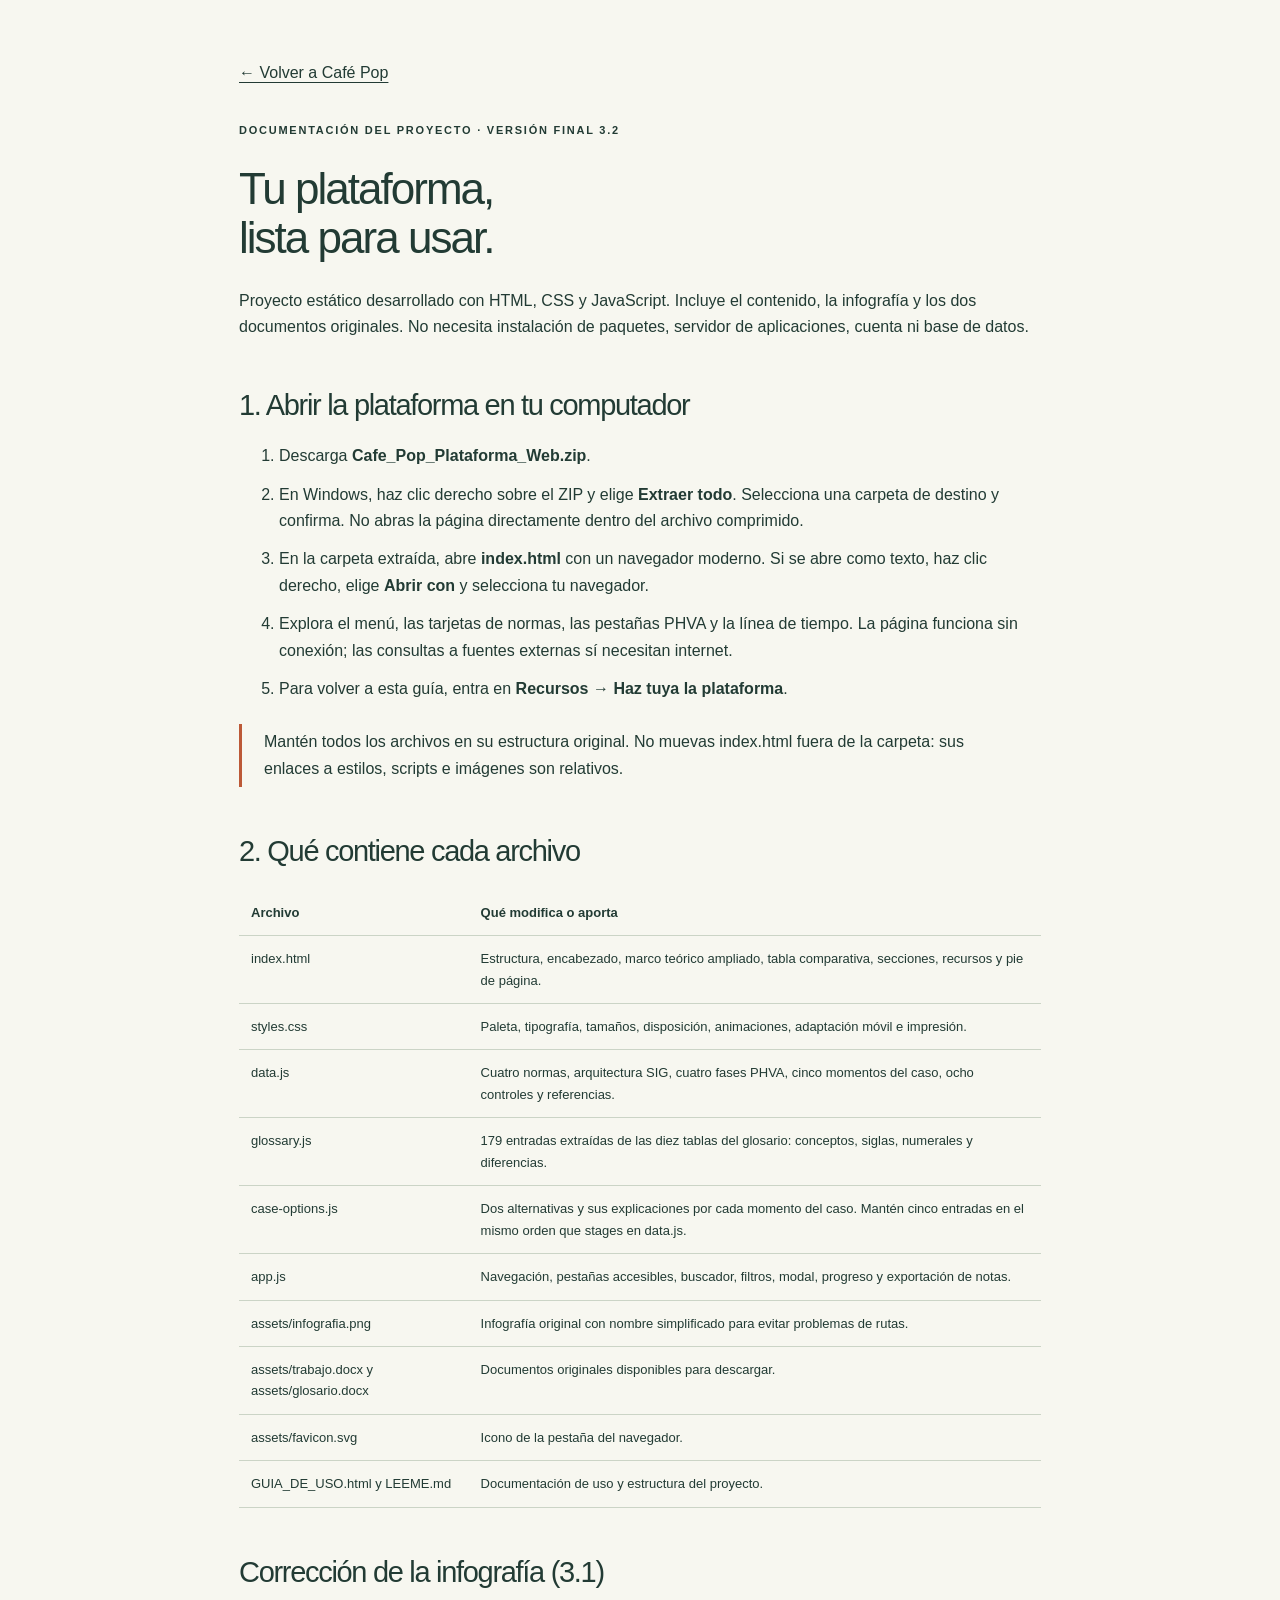
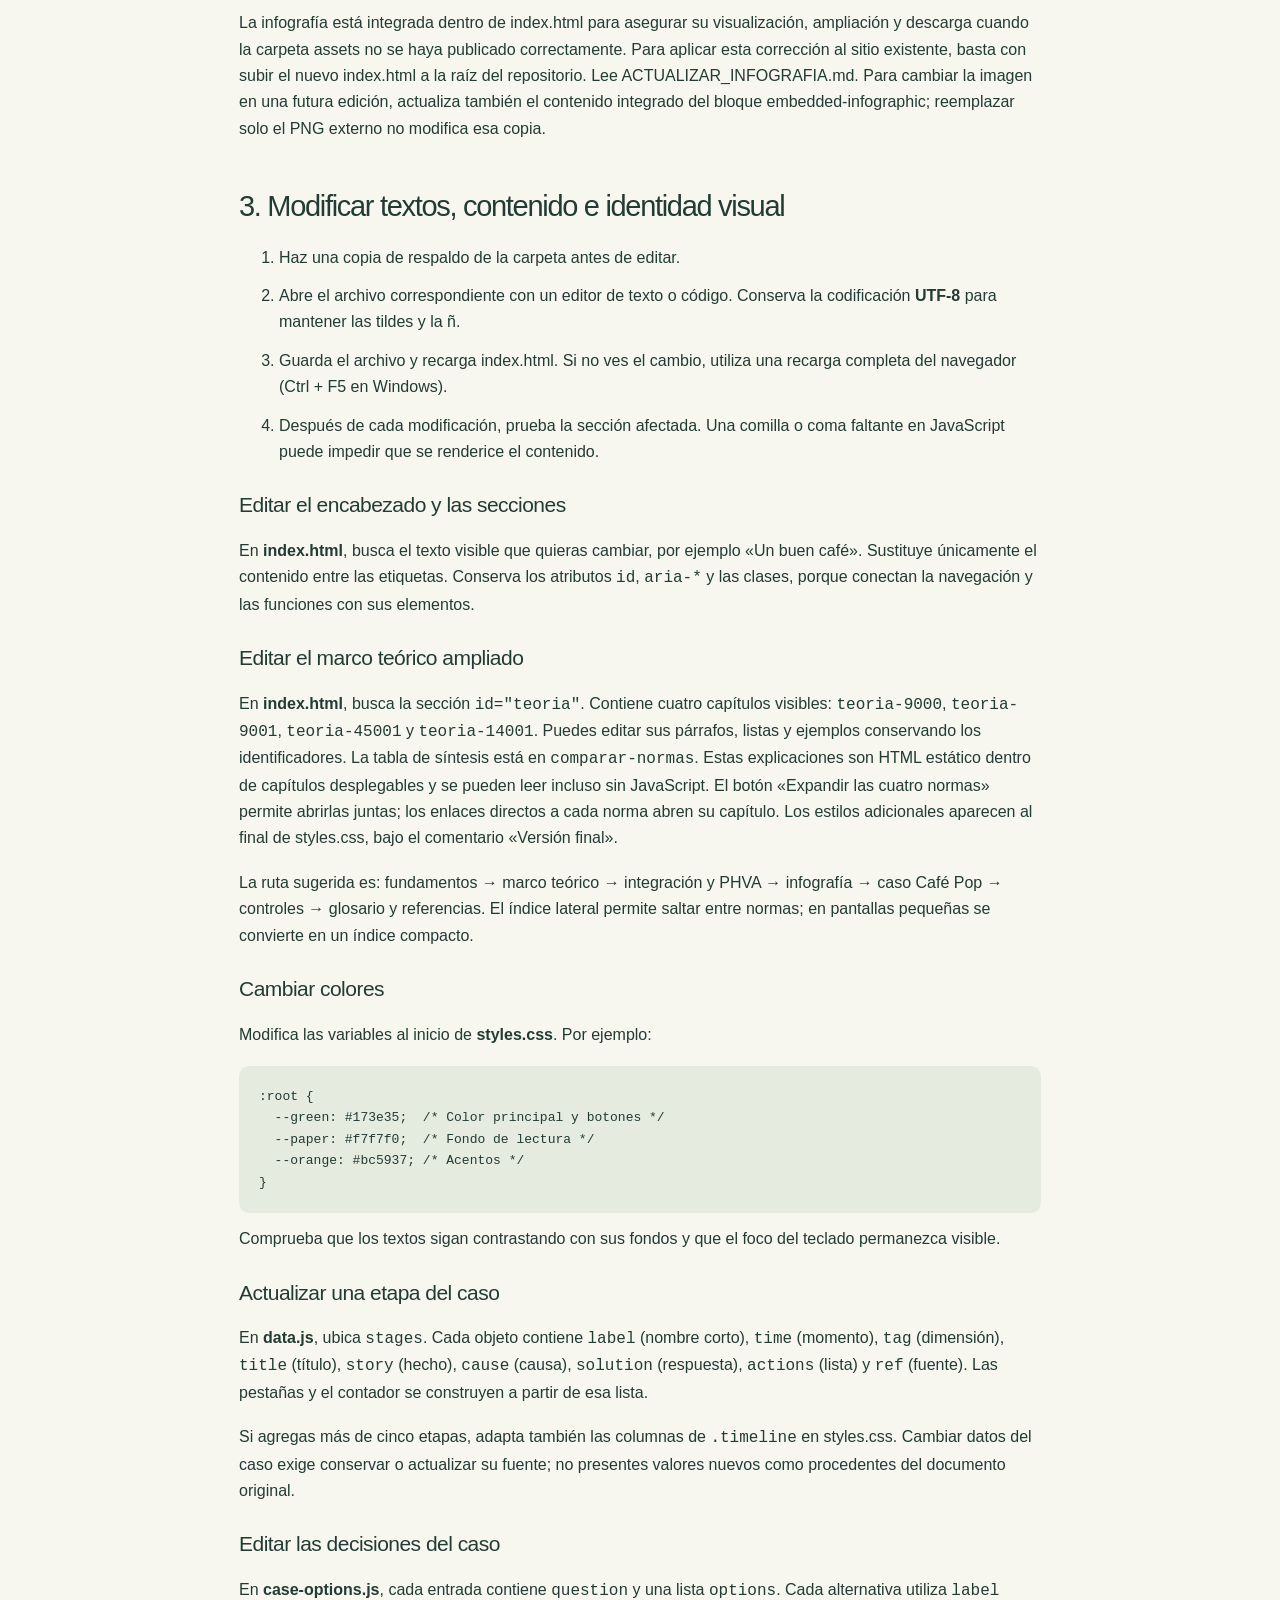
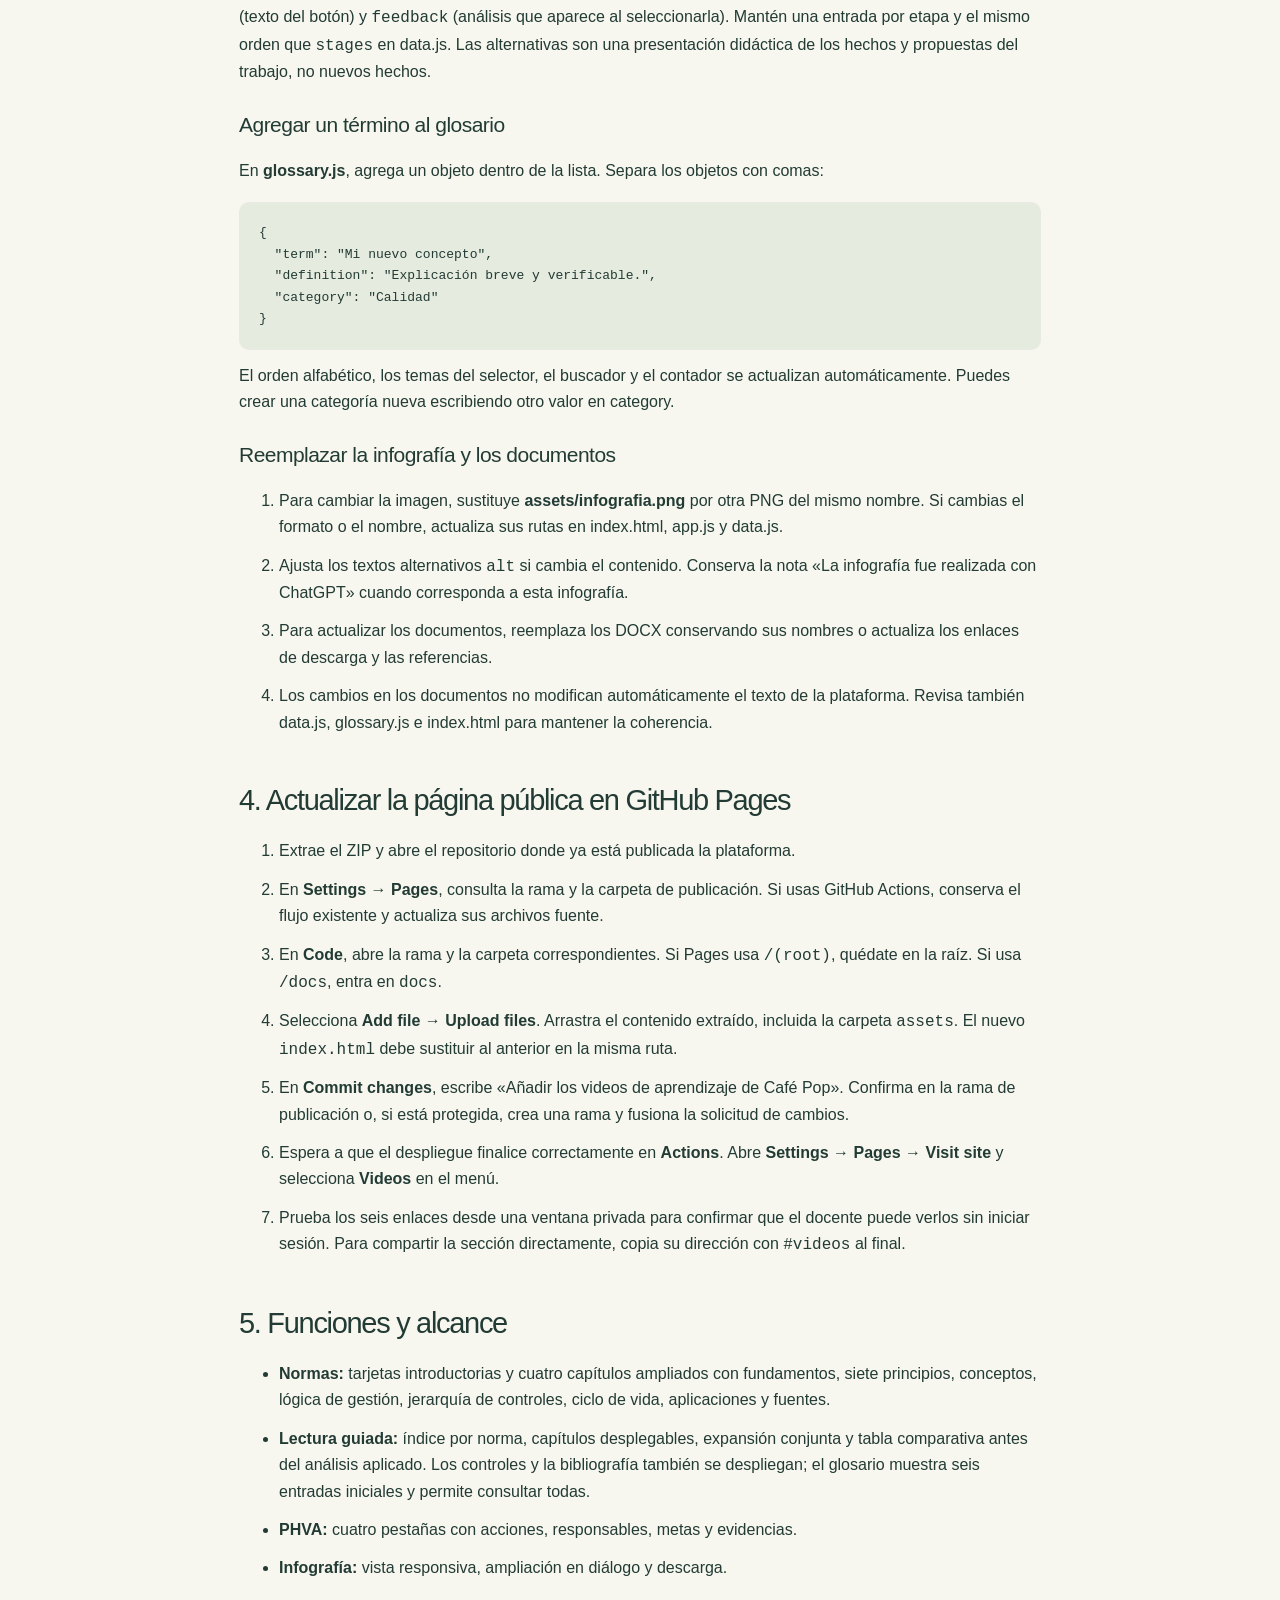
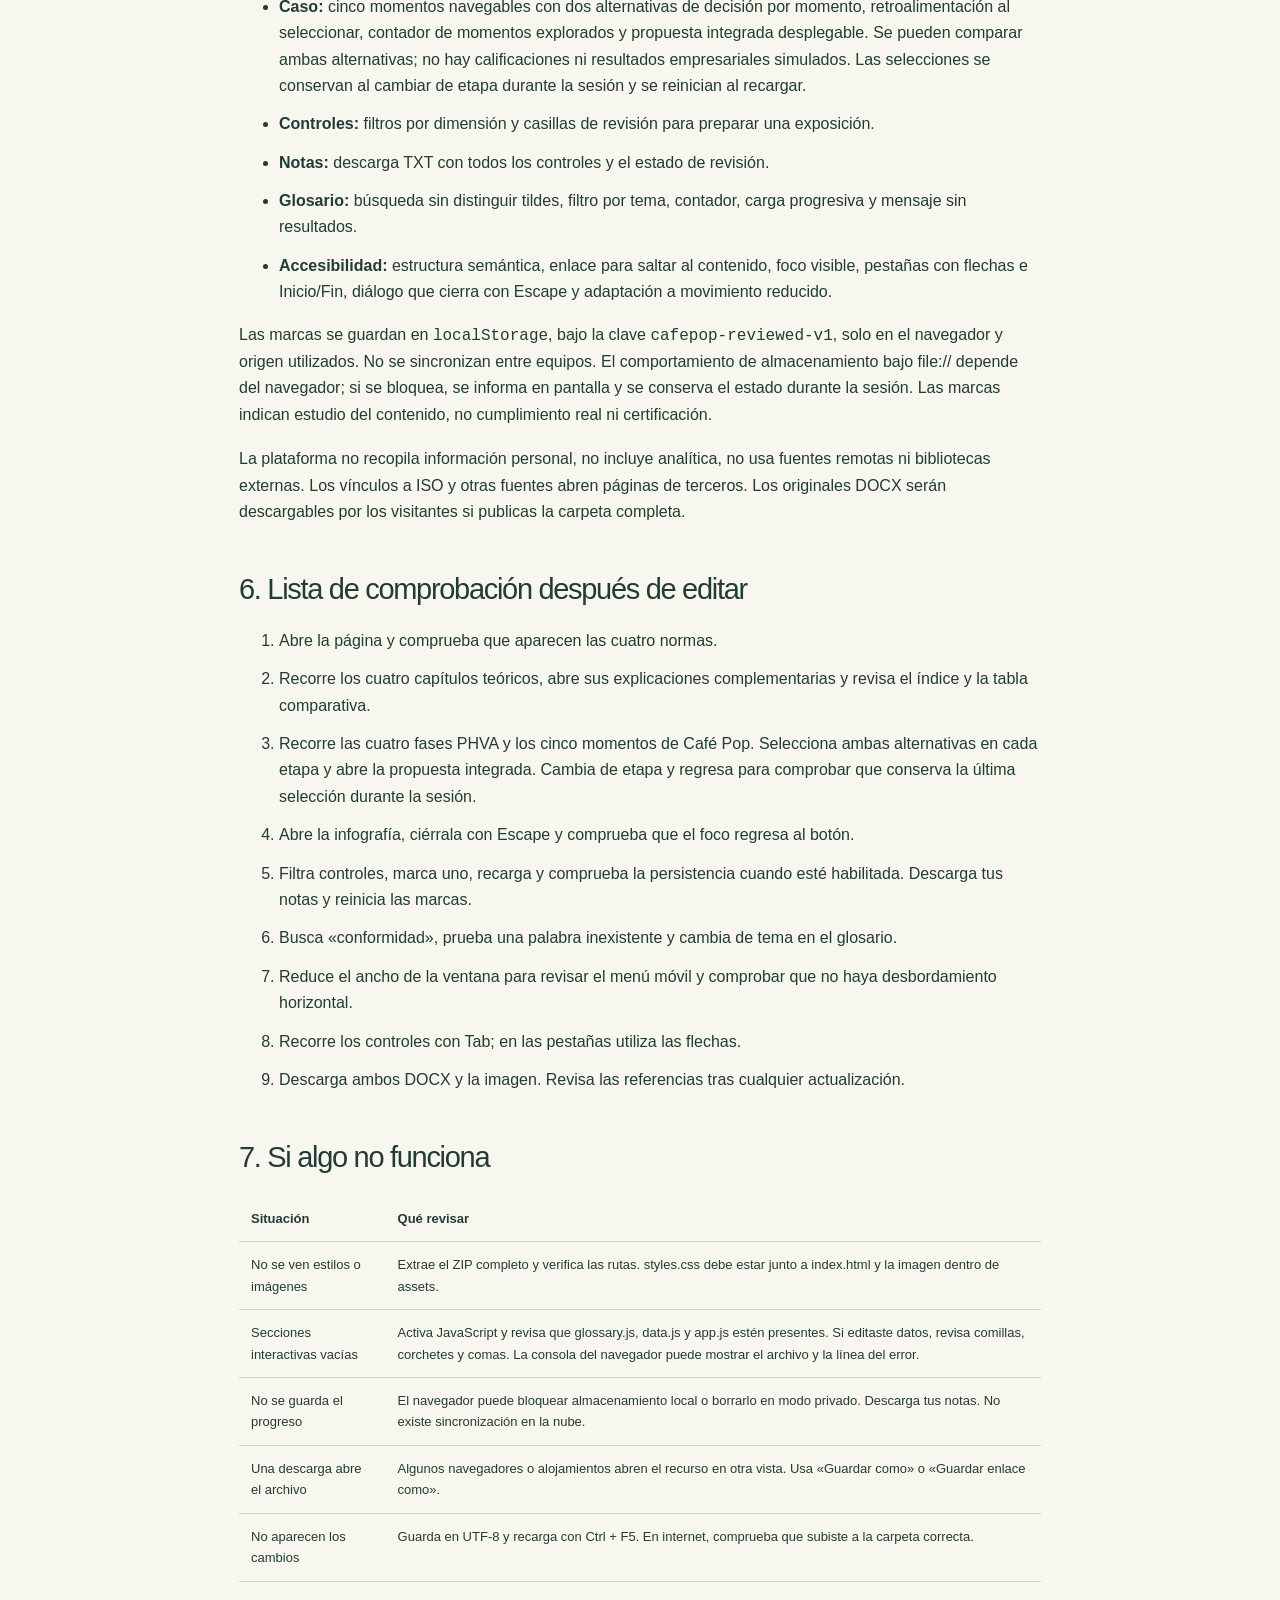
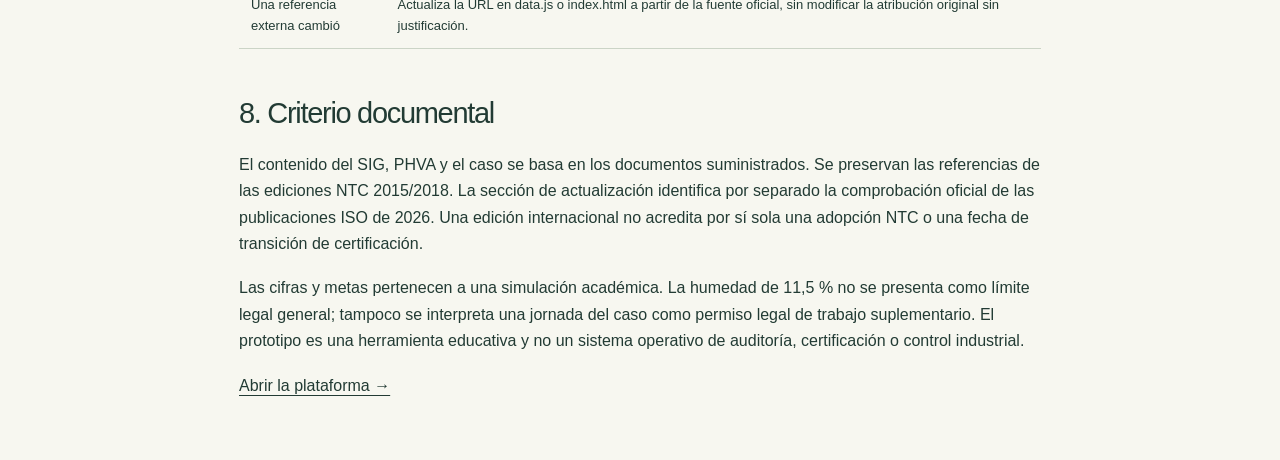
<file: GUIA_DE_USO.html>
<!doctype html><html lang="es"><head><meta charset="utf-8"><meta name="viewport" content="width=device-width,initial-scale=1"><title>Guía de uso y edición · Café Pop</title><link rel="stylesheet" href="styles.css"><style>.guide{max-width:850px;padding:60px 24px;margin:auto}.guide h1{font-size:44px}.guide h2{font-size:29px;margin-top:48px}.guide h3{font-size:21px;margin-top:28px}.guide li{margin-bottom:12px}.guide pre{overflow:auto;background:#e6ebdf;padding:20px;border-radius:10px;font-size:13px}.guide table{width:100%;border-collapse:collapse;font-size:13px}.guide th,.guide td{text-align:left;border-bottom:1px solid #cbd4c6;padding:12px;vertical-align:top}.guide code{overflow-wrap:anywhere}.guide .back{display:inline-block;margin-bottom:35px}</style></head><body><main class="guide"><a href="index.html" class="back">← Volver a Café Pop</a><p class="eyebrow">DOCUMENTACIÓN DEL PROYECTO · VERSIÓN FINAL 3.2</p><h1>Tu plataforma,<br>lista para usar.</h1><p>Proyecto estático desarrollado con HTML, CSS y JavaScript. Incluye el contenido, la infografía y los dos documentos originales. No necesita instalación de paquetes, servidor de aplicaciones, cuenta ni base de datos.</p>
<h2>1. Abrir la plataforma en tu computador</h2><ol><li>Descarga <strong>Cafe_Pop_Plataforma_Web.zip</strong>.</li><li>En Windows, haz clic derecho sobre el ZIP y elige <strong>Extraer todo</strong>. Selecciona una carpeta de destino y confirma. No abras la página directamente dentro del archivo comprimido.</li><li>En la carpeta extraída, abre <strong>index.html</strong> con un navegador moderno. Si se abre como texto, haz clic derecho, elige <strong>Abrir con</strong> y selecciona tu navegador.</li><li>Explora el menú, las tarjetas de normas, las pestañas PHVA y la línea de tiempo. La página funciona sin conexión; las consultas a fuentes externas sí necesitan internet.</li><li>Para volver a esta guía, entra en <strong>Recursos → Haz tuya la plataforma</strong>.</li></ol>
<p class="callout">Mantén todos los archivos en su estructura original. No muevas index.html fuera de la carpeta: sus enlaces a estilos, scripts e imágenes son relativos.</p>
<h2>2. Qué contiene cada archivo</h2><table><thead><tr><th>Archivo</th><th>Qué modifica o aporta</th></tr></thead><tbody><tr><td>index.html</td><td>Estructura, encabezado, marco teórico ampliado, tabla comparativa, secciones, recursos y pie de página.</td></tr><tr><td>styles.css</td><td>Paleta, tipografía, tamaños, disposición, animaciones, adaptación móvil e impresión.</td></tr><tr><td>data.js</td><td>Cuatro normas, arquitectura SIG, cuatro fases PHVA, cinco momentos del caso, ocho controles y referencias.</td></tr><tr><td>glossary.js</td><td>179 entradas extraídas de las diez tablas del glosario: conceptos, siglas, numerales y diferencias.</td></tr><tr><td>case-options.js</td><td>Dos alternativas y sus explicaciones por cada momento del caso. Mantén cinco entradas en el mismo orden que stages en data.js.</td></tr><tr><td>app.js</td><td>Navegación, pestañas accesibles, buscador, filtros, modal, progreso y exportación de notas.</td></tr><tr><td>assets/infografia.png</td><td>Infografía original con nombre simplificado para evitar problemas de rutas.</td></tr><tr><td>assets/trabajo.docx y assets/glosario.docx</td><td>Documentos originales disponibles para descargar.</td></tr><tr><td>assets/favicon.svg</td><td>Icono de la pestaña del navegador.</td></tr><tr><td>GUIA_DE_USO.html y LEEME.md</td><td>Documentación de uso y estructura del proyecto.</td></tr></tbody></table>
<h2>Corrección de la infografía (3.1)</h2><p>La infografía está integrada dentro de index.html para asegurar su visualización, ampliación y descarga cuando la carpeta assets no se haya publicado correctamente. Para aplicar esta corrección al sitio existente, basta con subir el nuevo index.html a la raíz del repositorio. Lee ACTUALIZAR_INFOGRAFIA.md. Para cambiar la imagen en una futura edición, actualiza también el contenido integrado del bloque embedded-infographic; reemplazar solo el PNG externo no modifica esa copia.</p><h2>3. Modificar textos, contenido e identidad visual</h2><ol><li>Haz una copia de respaldo de la carpeta antes de editar.</li><li>Abre el archivo correspondiente con un editor de texto o código. Conserva la codificación <strong>UTF-8</strong> para mantener las tildes y la ñ.</li><li>Guarda el archivo y recarga index.html. Si no ves el cambio, utiliza una recarga completa del navegador (Ctrl + F5 en Windows).</li><li>Después de cada modificación, prueba la sección afectada. Una comilla o coma faltante en JavaScript puede impedir que se renderice el contenido.</li></ol>
<h3>Editar el encabezado y las secciones</h3><p>En <strong>index.html</strong>, busca el texto visible que quieras cambiar, por ejemplo «Un buen café». Sustituye únicamente el contenido entre las etiquetas. Conserva los atributos <code>id</code>, <code>aria-*</code> y las clases, porque conectan la navegación y las funciones con sus elementos.</p>
<h3>Editar el marco teórico ampliado</h3><p>En <strong>index.html</strong>, busca la sección <code>id="teoria"</code>. Contiene cuatro capítulos visibles: <code>teoria-9000</code>, <code>teoria-9001</code>, <code>teoria-45001</code> y <code>teoria-14001</code>. Puedes editar sus párrafos, listas y ejemplos conservando los identificadores. La tabla de síntesis está en <code>comparar-normas</code>. Estas explicaciones son HTML estático dentro de capítulos desplegables y se pueden leer incluso sin JavaScript. El botón «Expandir las cuatro normas» permite abrirlas juntas; los enlaces directos a cada norma abren su capítulo. Los estilos adicionales aparecen al final de styles.css, bajo el comentario «Versión final».</p><p>La ruta sugerida es: fundamentos → marco teórico → integración y PHVA → infografía → caso Café Pop → controles → glosario y referencias. El índice lateral permite saltar entre normas; en pantallas pequeñas se convierte en un índice compacto.</p><h3>Cambiar colores</h3><p>Modifica las variables al inicio de <strong>styles.css</strong>. Por ejemplo:</p><pre>:root {
  --green: #173e35;  /* Color principal y botones */
  --paper: #f7f7f0;  /* Fondo de lectura */
  --orange: #bc5937; /* Acentos */
}</pre><p>Comprueba que los textos sigan contrastando con sus fondos y que el foco del teclado permanezca visible.</p>
<h3>Actualizar una etapa del caso</h3><p>En <strong>data.js</strong>, ubica <code>stages</code>. Cada objeto contiene <code>label</code> (nombre corto), <code>time</code> (momento), <code>tag</code> (dimensión), <code>title</code> (título), <code>story</code> (hecho), <code>cause</code> (causa), <code>solution</code> (respuesta), <code>actions</code> (lista) y <code>ref</code> (fuente). Las pestañas y el contador se construyen a partir de esa lista.</p><p>Si agregas más de cinco etapas, adapta también las columnas de <code>.timeline</code> en styles.css. Cambiar datos del caso exige conservar o actualizar su fuente; no presentes valores nuevos como procedentes del documento original.</p>
<h3>Editar las decisiones del caso</h3><p>En <strong>case-options.js</strong>, cada entrada contiene <code>question</code> y una lista <code>options</code>. Cada alternativa utiliza <code>label</code> (texto del botón) y <code>feedback</code> (análisis que aparece al seleccionarla). Mantén una entrada por etapa y el mismo orden que <code>stages</code> en data.js. Las alternativas son una presentación didáctica de los hechos y propuestas del trabajo, no nuevos hechos.</p><h3>Agregar un término al glosario</h3><p>En <strong>glossary.js</strong>, agrega un objeto dentro de la lista. Separa los objetos con comas:</p><pre>{
  "term": "Mi nuevo concepto",
  "definition": "Explicación breve y verificable.",
  "category": "Calidad"
}</pre><p>El orden alfabético, los temas del selector, el buscador y el contador se actualizan automáticamente. Puedes crear una categoría nueva escribiendo otro valor en category.</p>
<h3>Reemplazar la infografía y los documentos</h3><ol><li>Para cambiar la imagen, sustituye <strong>assets/infografia.png</strong> por otra PNG del mismo nombre. Si cambias el formato o el nombre, actualiza sus rutas en index.html, app.js y data.js.</li><li>Ajusta los textos alternativos <code>alt</code> si cambia el contenido. Conserva la nota «La infografía fue realizada con ChatGPT» cuando corresponda a esta infografía.</li><li>Para actualizar los documentos, reemplaza los DOCX conservando sus nombres o actualiza los enlaces de descarga y las referencias.</li><li>Los cambios en los documentos no modifican automáticamente el texto de la plataforma. Revisa también data.js, glossary.js e index.html para mantener la coherencia.</li></ol>
<h2>4. Actualizar la página pública en GitHub Pages</h2><ol><li>Extrae el ZIP y abre el repositorio donde ya está publicada la plataforma.</li><li>En <strong>Settings → Pages</strong>, consulta la rama y la carpeta de publicación. Si usas GitHub Actions, conserva el flujo existente y actualiza sus archivos fuente.</li><li>En <strong>Code</strong>, abre la rama y la carpeta correspondientes. Si Pages usa <code>/(root)</code>, quédate en la raíz. Si usa <code>/docs</code>, entra en <code>docs</code>.</li><li>Selecciona <strong>Add file → Upload files</strong>. Arrastra el contenido extraído, incluida la carpeta <code>assets</code>. El nuevo <code>index.html</code> debe sustituir al anterior en la misma ruta.</li><li>En <strong>Commit changes</strong>, escribe «Añadir los videos de aprendizaje de Café Pop». Confirma en la rama de publicación o, si está protegida, crea una rama y fusiona la solicitud de cambios.</li><li>Espera a que el despliegue finalice correctamente en <strong>Actions</strong>. Abre <strong>Settings → Pages → Visit site</strong> y selecciona <strong>Videos</strong> en el menú.</li><li>Prueba los seis enlaces desde una ventana privada para confirmar que el docente puede verlos sin iniciar sesión. Para compartir la sección directamente, copia su dirección con <code>#videos</code> al final.</li></ol><h2>5. Funciones y alcance</h2><ul><li><strong>Normas:</strong> tarjetas introductorias y cuatro capítulos ampliados con fundamentos, siete principios, conceptos, lógica de gestión, jerarquía de controles, ciclo de vida, aplicaciones y fuentes.</li><li><strong>Lectura guiada:</strong> índice por norma, capítulos desplegables, expansión conjunta y tabla comparativa antes del análisis aplicado. Los controles y la bibliografía también se despliegan; el glosario muestra seis entradas iniciales y permite consultar todas.</li><li><strong>PHVA:</strong> cuatro pestañas con acciones, responsables, metas y evidencias.</li><li><strong>Infografía:</strong> vista responsiva, ampliación en diálogo y descarga.</li><li><strong>Caso:</strong> cinco momentos navegables con dos alternativas de decisión por momento, retroalimentación al seleccionar, contador de momentos explorados y propuesta integrada desplegable. Se pueden comparar ambas alternativas; no hay calificaciones ni resultados empresariales simulados. Las selecciones se conservan al cambiar de etapa durante la sesión y se reinician al recargar.</li><li><strong>Controles:</strong> filtros por dimensión y casillas de revisión para preparar una exposición.</li><li><strong>Notas:</strong> descarga TXT con todos los controles y el estado de revisión.</li><li><strong>Glosario:</strong> búsqueda sin distinguir tildes, filtro por tema, contador, carga progresiva y mensaje sin resultados.</li><li><strong>Accesibilidad:</strong> estructura semántica, enlace para saltar al contenido, foco visible, pestañas con flechas e Inicio/Fin, diálogo que cierra con Escape y adaptación a movimiento reducido.</li></ul><p>Las marcas se guardan en <code>localStorage</code>, bajo la clave <code>cafepop-reviewed-v1</code>, solo en el navegador y origen utilizados. No se sincronizan entre equipos. El comportamiento de almacenamiento bajo file:// depende del navegador; si se bloquea, se informa en pantalla y se conserva el estado durante la sesión. Las marcas indican estudio del contenido, no cumplimiento real ni certificación.</p><p>La plataforma no recopila información personal, no incluye analítica, no usa fuentes remotas ni bibliotecas externas. Los vínculos a ISO y otras fuentes abren páginas de terceros. Los originales DOCX serán descargables por los visitantes si publicas la carpeta completa.</p>
<h2>6. Lista de comprobación después de editar</h2><ol><li>Abre la página y comprueba que aparecen las cuatro normas.</li><li>Recorre los cuatro capítulos teóricos, abre sus explicaciones complementarias y revisa el índice y la tabla comparativa.</li><li>Recorre las cuatro fases PHVA y los cinco momentos de Café Pop. Selecciona ambas alternativas en cada etapa y abre la propuesta integrada. Cambia de etapa y regresa para comprobar que conserva la última selección durante la sesión.</li><li>Abre la infografía, ciérrala con Escape y comprueba que el foco regresa al botón.</li><li>Filtra controles, marca uno, recarga y comprueba la persistencia cuando esté habilitada. Descarga tus notas y reinicia las marcas.</li><li>Busca «conformidad», prueba una palabra inexistente y cambia de tema en el glosario.</li><li>Reduce el ancho de la ventana para revisar el menú móvil y comprobar que no haya desbordamiento horizontal.</li><li>Recorre los controles con Tab; en las pestañas utiliza las flechas.</li><li>Descarga ambos DOCX y la imagen. Revisa las referencias tras cualquier actualización.</li></ol>
<h2>7. Si algo no funciona</h2><table><thead><tr><th>Situación</th><th>Qué revisar</th></tr></thead><tbody><tr><td>No se ven estilos o imágenes</td><td>Extrae el ZIP completo y verifica las rutas. styles.css debe estar junto a index.html y la imagen dentro de assets.</td></tr><tr><td>Secciones interactivas vacías</td><td>Activa JavaScript y revisa que glossary.js, data.js y app.js estén presentes. Si editaste datos, revisa comillas, corchetes y comas. La consola del navegador puede mostrar el archivo y la línea del error.</td></tr><tr><td>No se guarda el progreso</td><td>El navegador puede bloquear almacenamiento local o borrarlo en modo privado. Descarga tus notas. No existe sincronización en la nube.</td></tr><tr><td>Una descarga abre el archivo</td><td>Algunos navegadores o alojamientos abren el recurso en otra vista. Usa «Guardar como» o «Guardar enlace como».</td></tr><tr><td>No aparecen los cambios</td><td>Guarda en UTF-8 y recarga con Ctrl + F5. En internet, comprueba que subiste a la carpeta correcta.</td></tr><tr><td>Una referencia externa cambió</td><td>Actualiza la URL en data.js o index.html a partir de la fuente oficial, sin modificar la atribución original sin justificación.</td></tr></tbody></table>
<h2>8. Criterio documental</h2><p>El contenido del SIG, PHVA y el caso se basa en los documentos suministrados. Se preservan las referencias de las ediciones NTC 2015/2018. La sección de actualización identifica por separado la comprobación oficial de las publicaciones ISO de 2026. Una edición internacional no acredita por sí sola una adopción NTC o una fecha de transición de certificación.</p><p>Las cifras y metas pertenecen a una simulación académica. La humedad de 11,5 % no se presenta como límite legal general; tampoco se interpreta una jornada del caso como permiso legal de trabajo suplementario. El prototipo es una herramienta educativa y no un sistema operativo de auditoría, certificación o control industrial.</p><p><a href="index.html">Abrir la plataforma →</a></p></main></body></html>
</file>
<file: styles.css>
/* Identidad visual. Cambia estas variables para personalizar todo el proyecto. */
:root{--green:#173e35;--green-dark:#102e28;--mint:#dce7dc;--paper:#f7f7f0;--white:#fffefa;--ink:#223b34;--muted:#5d6d65;--line:#d9dfd5;--orange:#bc5937;--gold:#dfbd75;--radius:18px;--shadow:0 16px 40px #163d3510}
*{box-sizing:border-box}html{scroll-behavior:smooth;scroll-padding-top:110px}body{margin:0;background:var(--paper);color:var(--ink);font-family:Arial,Helvetica,sans-serif;font-size:16px;line-height:1.65}button,input,select{font:inherit}button,a,input,select,summary{-webkit-tap-highlight-color:transparent}button,summary{cursor:pointer}button{color:inherit}a{color:inherit;text-underline-offset:4px}button:focus-visible,a:focus-visible,summary:focus-visible,input:focus-visible,select:focus-visible,[tabindex]:focus-visible{outline:3px solid #bf6337;outline-offset:5px}img{display:block;max-width:100%;height:auto}h1,h2,h3,p{margin-top:0}h1,h2,h3{line-height:1.12;letter-spacing:-.045em}h1{font-size:clamp(46px,5.7vw,82px);font-weight:500;margin-bottom:26px}h1 em{font-family:Georgia,serif;color:var(--orange);font-weight:400}h2{font-size:clamp(34px,3.5vw,50px);font-weight:500;margin-bottom:22px}h3{font-size:23px;font-weight:500;letter-spacing:-.025em}p{margin-bottom:18px}button{border:0}button:disabled{opacity:.4;cursor:default}.wrap{width:min(1200px,calc(100% - 80px));margin:auto}.section{padding-top:94px;padding-bottom:94px}.eyebrow{font-size:11px;font-weight:700;letter-spacing:.16em;margin-bottom:24px;display:flex;align-items:center;gap:10px}.dot{width:7px;height:7px;border-radius:50%;background:var(--orange)}.header{position:sticky;top:0;background:#f7f7f0f5;backdrop-filter:blur(14px);z-index:20;border-bottom:1px solid var(--line)}.nav-wrap{width:min(1360px,calc(100% - 64px));height:88px;margin:auto;display:flex;justify-content:space-between;align-items:center;gap:24px}.brand{display:flex;align-items:center;gap:12px;text-decoration:none;font-size:27px;font-weight:700;line-height:1.05;letter-spacing:-.07em;white-space:nowrap}.brand-symbol{display:grid;place-items:center;background:var(--green);color:var(--paper);border-radius:50%;width:43px;height:43px;font-size:34px;transform:rotate(-35deg)}.brand-sub{display:block;font-size:8px;letter-spacing:.17em;margin-top:8px;font-weight:600}nav{display:flex;align-items:center;gap:30px;font-size:13px}nav a{text-decoration:none;padding:7px 0}nav a:hover,nav a[aria-current]{color:var(--orange)}nav .nav-resource{border:1px solid var(--line);padding:10px 17px;border-radius:6px}.menu-toggle{display:none;background:none}.reading-progress{height:2px;position:absolute;bottom:-1px;width:100%}.reading-progress span{display:block;background:var(--orange);height:100%;width:0}.hero{display:grid;grid-template-columns:1.05fr 1fr;gap:65px;align-items:center;min-height:660px;padding-top:70px;padding-bottom:65px}.lead{font-size:17px;color:var(--muted);max-width:490px}.actions{display:flex;align-items:center;gap:24px;flex-wrap:wrap}.hero .actions{margin:32px 0 38px}.button{display:inline-flex;justify-content:center;align-items:center;gap:22px;padding:14px 21px;border-radius:7px;text-decoration:none;font-size:13px;font-weight:600;line-height:1.5;transition:background .2s,transform .2s;border:1px solid transparent}.button:hover{transform:translateY(-2px)}.primary{background:var(--green);color:#fff}.primary:hover{background:#265548}.secondary{border-color:var(--line);background:var(--white)}.text-link{display:inline-flex;align-items:center;gap:12px;font-size:13px;font-weight:600;text-decoration:none}.text-link:hover{text-decoration:underline}.hero-meta{display:flex;gap:20px;font-size:11px;color:var(--muted)}.hero-meta span+span{border-left:1px solid var(--line);padding-left:20px}.hero-art{height:480px;position:relative;border-radius:150px 150px 20px 20px;background:#e5e9dd;overflow:hidden;isolation:isolate}.art-grid{position:absolute;inset:0;background-image:linear-gradient(#748b6710 1px,transparent 1px),linear-gradient(90deg,#748b6710 1px,transparent 1px);background-size:36px 36px;mask-image:linear-gradient(transparent,#000)}.art-topline,.art-bottom{position:absolute;width:100%;text-align:center;font-size:9px;letter-spacing:.2em;color:#6a7d67}.art-topline{top:39px}.art-bottom{bottom:26px}.orbit{position:absolute;left:50%;top:49%;border:1px solid #879d7950;border-radius:50%;transform:translate(-50%,-50%);width:310px;height:310px}.orbit-two{width:420px;height:420px;border-style:dashed}.cup{position:absolute;width:225px;height:225px;border-radius:50%;background:linear-gradient(135deg,#fffdf4,#dad9c5);top:50%;left:50%;transform:translate(-50%,-50%);box-shadow:16px 24px 30px #33472332,inset 0 0 0 13px #fffdf370}.cup:after{content:'';position:absolute;width:50px;height:63px;border:15px solid #efeedc;border-radius:18px;right:-31px;top:84px;transform:rotate(12deg);z-index:-1}.coffee{position:absolute;inset:22px;background:radial-gradient(ellipse at 33% 25%,#a66436,#4b2a19 63%,#301c13);border:7px solid #f8f4df;border-radius:50%;box-shadow:inset 4px 8px 12px #20150f80}.crema{position:absolute;inset:32px 44px;transform:rotate(-30deg);border-radius:70% 30% 60% 40%;background:repeating-radial-gradient(ellipse at 50% 75%,#f3e4b8 0 6px,#aa703d 7px 12px);box-shadow:0 0 0 4px #ce9d5a}.art-label{position:absolute;display:flex;align-items:center;gap:11px;padding:13px 17px;background:#fffef7f5;border:1px solid #d4ddcb;box-shadow:0 8px 24px #3248360d;border-radius:12px;animation:arrive .8s ease both}.art-label b{display:block;font-size:13px}.art-label small{display:block;font-size:10px;color:var(--muted)}.art-icon{background:var(--mint);color:var(--green);border-radius:50%;display:grid;place-items:center;width:32px;height:32px;font-size:19px}.quality{left:25px;top:99px}.safety{right:17px;top:253px;animation-delay:.15s}.safety .art-icon{background:#f3e5cc;color:#935f19}.environment{left:41px;bottom:65px;animation-delay:.3s}.intro-strip{border-top:1px solid var(--line);border-bottom:1px solid var(--line)}.strip-grid{display:grid;grid-template-columns:1fr 1fr 1fr 1.2fr;padding:30px 0;align-items:center}.strip-grid p{margin:0;display:flex;flex-direction:column;border-right:1px solid var(--line);padding:0 28px}.strip-grid p:first-child{padding-left:0}.strip-grid b{font-family:Georgia,serif;font-size:37px;font-weight:400;line-height:1.3}.strip-grid span{font-size:12px;color:var(--muted)}.strip-grid .strip-note{border:0;font-size:12px;padding-right:0;padding-left:40px}.section-heading{display:grid;grid-template-columns:1.2fr 1fr;gap:100px;margin-bottom:38px;align-items:end}.section-heading>p,.section-heading>div>p:not(.eyebrow){color:var(--muted);font-size:15px}.section-heading h2{margin-bottom:0}.norm-grid{display:grid;grid-template-columns:repeat(4,1fr);gap:18px}.norm-card{padding:27px 23px;background:var(--white);border:1px solid var(--line);border-radius:var(--radius);display:flex;flex-direction:column;border-top:3px solid var(--accent)}.norm-card .norm-icon{font-size:26px;color:var(--accent);height:45px}.norm-card .norm-code{font-size:11px;letter-spacing:.04em;color:var(--muted);margin:12px 0}.norm-card h3{font-size:25px;margin-bottom:17px}.norm-card p{font-size:13px;color:var(--muted)}.norm-card details{margin-top:auto;font-size:12px;border-top:1px solid var(--line);padding-top:16px}.norm-card summary{font-weight:700;color:var(--accent)}.norm-card details p{padding-top:15px;margin-bottom:8px}.source{font-size:11px;color:var(--muted);display:block;line-height:1.6}.norm-update{margin-top:24px;border:1px solid var(--line);border-radius:12px;background:#edf0e6}.norm-update summary{display:flex;align-items:center;gap:20px;padding:21px 24px;list-style:none;font-size:13px}.pill{display:inline-block;font-size:9px;letter-spacing:.09em;font-weight:700;padding:6px 10px;border-radius:4px;background:#dce4d5;color:var(--green);white-space:nowrap}.expand{margin-left:auto;font-size:22px}.details-body{padding:0 26px 25px;font-size:14px}.three-grid{display:grid;grid-template-columns:repeat(3,1fr);gap:28px;margin-top:25px}.three-grid h3{font-size:18px}.three-grid p{font-size:13px}.note{font-size:12px;color:var(--muted);line-height:1.7}.system-section{background:#edf0e7;border-block:1px solid var(--line)}.system-layout{display:grid;grid-template-columns:.9fr 1.1fr;gap:80px}.system-statement{padding:28px 0}.large-symbol{font-size:52px;color:#7a8d6c}.system-statement h3{font-size:30px;line-height:1.2}.system-statement p{font-size:14px;color:var(--muted)}.system-rows{border-top:1px solid #cbd4c6}.system-row{display:grid;grid-template-columns:35px 1fr 44px;gap:15px;padding:22px 0;border-bottom:1px solid #cbd4c6;align-items:start}.system-row>span{font-family:Georgia,serif;font-size:22px;color:#75876e}.system-row h3{font-size:18px;margin:0 0 8px}.system-row p{font-size:12px;color:var(--muted);margin:0}.system-row small{font-size:10px;color:var(--muted);text-align:right}.phva-heading{display:flex;justify-content:space-between;align-items:end;gap:30px;margin-top:60px}.phva-heading h3{font-size:30px}.phva-heading p:not(.eyebrow){font-size:12px;color:var(--muted)}.phva-heading .eyebrow{margin-bottom:12px}.phva-tabs{display:grid;grid-template-columns:repeat(4,1fr);gap:7px;margin-top:18px}.phva-tabs button{background:#dfe6d8;padding:18px;text-align:left;border-radius:9px 9px 0 0;font-size:14px;border:1px solid transparent}.phva-tabs button span{font-size:11px;margin-right:12px;opacity:.7}.phva-tabs button[aria-selected=true]{background:var(--green);color:#fff}.phva-panel{background:var(--white);border:1px solid var(--line);border-top:3px solid var(--green);padding:32px;border-radius:0 0 12px 12px;display:grid;grid-template-columns:1fr 1fr;gap:50px;min-height:256px;margin-bottom:17px}.phva-panel h3{font-size:27px}.phva-panel p{font-size:14px}.phva-panel dl{margin:0;font-size:12px}.phva-panel dt{font-weight:700;margin-bottom:5px}.phva-panel dd{margin:0 0 13px;color:var(--muted)}.infographic-section{display:grid;grid-template-columns:1fr 1fr;gap:100px;align-items:center}.infographic-copy p:not(.eyebrow){color:var(--muted);max-width:420px}.infographic-copy .text-link{display:flex;margin-top:20px}.infographic-copy .credit{font-size:12px;margin-top:38px;color:var(--ink)}figure{margin:0}.image-preview{padding:16px;background:#e4e9dc;border:1px solid var(--line);border-radius:18px;position:relative;width:100%;overflow:hidden}.image-preview img{width:100%;border-radius:8px}.image-preview span{position:absolute;bottom:30px;right:30px;background:var(--green);color:white;padding:10px 15px;font-size:12px;border-radius:6px;box-shadow:var(--shadow)}figcaption{font-size:11px;color:var(--muted);padding-top:12px;text-align:center}.case-section{background:var(--green-dark);color:#f1f4e9}.case-section .eyebrow{color:#b6c9b5}.case-section .section-heading p:not(.eyebrow){color:#bccdc2}.pill.light{background:#ffffff14;color:#d4e1ce;border:1px solid #ffffff25;margin-bottom:18px}.case-stats{display:grid;grid-template-columns:repeat(3,1fr);border-block:1px solid #ffffff26;padding:25px 0;margin:40px 0}.case-stats div{display:flex;align-items:center;gap:22px;padding:0 24px;border-right:1px solid #ffffff26}.case-stats div:first-child{padding-left:0}.case-stats div:last-child{border:0}.case-stats strong{font-family:Georgia,serif;font-weight:400;font-size:40px;white-space:nowrap;color:#e6c98f}.case-stats span{font-size:12px;max-width:150px;color:#c6d5c9}.timeline{display:grid;grid-template-columns:repeat(5,1fr);gap:10px;margin-bottom:22px}.timeline button{text-align:left;color:#b6c9bd;background:none;padding:16px 0;border-top:2px solid #557265;font-size:11px}.timeline button b{display:block;font-size:15px;font-weight:500;margin:8px 0}.timeline button[aria-selected=true]{color:#f6d396;border-color:#e8bf75}.case-panel{display:grid;grid-template-columns:1fr 1fr;gap:0;border-radius:16px;overflow:hidden;background:#f7f7ee;color:var(--ink);min-height:370px}.case-story,.case-solution{padding:38px}.case-story .pill{background:#f0dfd0;color:#9a482c;margin-bottom:20px}.case-story h3{font-size:30px;margin-bottom:20px}.case-story p{font-size:14px;color:var(--muted)}.case-story blockquote{margin:23px 0 0;border-left:2px solid var(--orange);padding-left:17px;font-size:13px;font-weight:600}.case-solution{background:#e5eadc}.case-solution .eyebrow{color:var(--green);margin-bottom:18px}.case-solution h3{font-size:22px}.case-solution li{font-size:13px;margin-bottom:13px}.case-solution ul{padding-left:18px}.case-solution .source{padding-top:12px}.case-controls{display:flex;align-items:center;justify-content:space-between;margin-top:22px}.outline-light{border-color:#ffffff40;color:#f1f4e9;background:transparent}.case-controls>span{font-size:12px;color:#c6d5c9}.consequences{margin-top:32px;border-top:1px solid #ffffff26}.consequences summary{display:flex;justify-content:space-between;padding:20px 0;font-size:14px}.consequence-grid{display:grid;grid-template-columns:repeat(4,1fr);gap:28px}.consequence-grid h3{font-size:18px;color:#e6c98f}.consequence-grid p{font-size:12px;color:#bccdc2}.case-source{color:#afc5b7;font-size:11px;max-width:900px;margin:20px 0 0}.filter-row{display:flex;gap:8px;flex-wrap:wrap;margin-bottom:25px}.filter-row button{background:transparent;border:1px solid var(--line);border-radius:30px;padding:9px 19px;font-size:12px}.filter-row button[aria-pressed=true]{background:var(--green);color:white;border-color:var(--green)}.risk-grid{display:grid;grid-template-columns:repeat(2,1fr);gap:16px}.risk-card{border:1px solid var(--line);background:var(--white);padding:25px;border-radius:12px}.risk-card .risk-category{font-size:10px;text-transform:uppercase;letter-spacing:.12em;color:var(--orange)}.risk-card h3{font-size:21px;margin:12px 0}.risk-card p{font-size:13px;color:var(--muted)}.risk-card .risk-control{color:var(--ink)}.risk-card label{display:flex;gap:10px;align-items:center;font-size:12px;border-top:1px solid var(--line);padding-top:14px;margin-top:17px;cursor:pointer}.risk-card input{width:18px;height:18px;accent-color:var(--green)}.risk-card:has(input:checked){background:#edf2e8;border-color:#8da586}.learning-plan{display:flex;align-items:center;justify-content:space-between;gap:35px;margin-top:30px;padding:28px;background:#e9eee2;border-radius:12px}.learning-plan h3{font-size:22px;margin-bottom:9px}.learning-plan .eyebrow{margin-bottom:10px}.learning-plan p{margin-bottom:0}.learning-plan .actions{gap:15px}progress{max-width:140px;width:100%;height:7px;accent-color:var(--green)}.text-button{background:none;text-decoration:underline;font-size:12px}.callout{border-left:3px solid var(--orange);padding:5px 22px;margin-top:32px}.callout strong{font-size:14px}.callout p{font-size:12px;color:var(--muted);margin:8px 0 0}.glossary-section{background:#edf0e7;border-block:1px solid var(--line)}.search-bar{display:grid;grid-template-columns:2fr 1fr;gap:20px;margin-top:38px}.search-bar label{display:block;font-size:12px;font-weight:600;margin-bottom:9px}.search-bar input,.search-bar select{background:var(--white);border:1px solid #b6c2b2;padding:15px 18px;border-radius:8px;width:100%;color:var(--ink);font-size:14px}.glossary-grid{display:grid;grid-template-columns:repeat(3,1fr);gap:15px;margin-bottom:25px}.glossary-card{background:var(--white);border:1px solid var(--line);border-radius:10px;padding:23px}.glossary-card span{font-size:10px;color:var(--orange);letter-spacing:.07em}.glossary-card h3{font-size:19px;margin:10px 0 12px;line-height:1.3}.glossary-card p{font-size:12px;color:var(--muted);margin:0}.empty-state{grid-column:1/-1;padding:30px;background:var(--white);border-radius:12px}.glossary-section .source{margin-top:22px}.resource-grid{display:grid;grid-template-columns:repeat(3,1fr);gap:20px}.resource-grid>a{display:block;border:1px solid var(--line);border-radius:12px;padding:27px;text-decoration:none;background:var(--white);transition:transform .2s}.resource-grid>a:hover{transform:translateY(-4px);border-color:#8da586}.resource-grid span{font-size:9px;letter-spacing:.12em;color:var(--muted)}.resource-grid h3{font-size:23px;margin:23px 0 14px}.resource-grid p{font-size:13px;color:var(--muted)}.resource-grid b{font-size:12px;color:var(--green)}.references{margin-top:60px;padding-top:40px;border-top:1px solid var(--line);font-size:12px;overflow-wrap:anywhere}.references>p{max-width:900px;color:var(--muted)}.references ol{padding-left:24px;columns:2;column-gap:48px}.references li{margin:0 0 16px;break-inside:avoid;padding-left:5px}.references details{border-top:1px solid var(--line);padding-top:20px;margin-top:25px}.references summary{font-weight:600}footer{background:var(--green);color:#e0e8da;padding:40px 0}.footer-grid{display:grid;grid-template-columns:1fr 2fr auto;gap:30px;align-items:start}footer .brand-symbol{background:#d4dfc7;color:var(--green)}footer p{font-size:10px;margin:0 0 10px}footer a{font-size:11px}.skip{position:fixed;left:20px;top:-100px;padding:15px;background:white;z-index:100}.skip:focus{top:10px}dialog{border:0;border-radius:16px;width:min(960px,95vw);max-height:92vh;background:var(--paper);padding:24px;color:var(--ink)}dialog::backdrop{background:#081b17d9}dialog img{width:100%}.dialog-header{display:flex;align-items:center;justify-content:space-between;gap:20px;position:sticky;top:-24px;background:var(--paper);padding:14px 0}.dialog-header h2{font-size:23px;margin:0}dialog p{font-size:12px;margin-top:15px}body:has(dialog[open]){overflow:hidden}[hidden]{display:none!important}.noscript{position:fixed;bottom:0;padding:20px;background:#fff0ca;z-index:100;width:100%}@keyframes arrive{from{opacity:0;transform:translateY(15px)}to{opacity:1;transform:translateY(0)}}
@media(min-width:1400px){.hero{min-height:710px}.hero-art{height:510px}}
@media(max-width:1050px){.wrap{width:calc(100% - 48px)}.hero{gap:30px}.hero-art{height:440px}.section-heading{gap:45px}.norm-grid{grid-template-columns:repeat(2,1fr)}.system-layout{gap:40px}.infographic-section{gap:50px}.learning-plan{flex-wrap:wrap}.consequence-grid{grid-template-columns:repeat(2,1fr)}nav{gap:18px}.case-stats div{gap:14px}.case-stats strong{font-size:32px}}
@media(max-width:760px){html{scroll-padding-top:90px}.wrap{width:calc(100% - 36px)}.nav-wrap{width:calc(100% - 36px);height:74px}.brand{font-size:24px}.brand-symbol{width:37px;height:37px}.menu-toggle{display:block;border:1px solid var(--line);border-radius:6px;padding:7px 11px;font-size:12px}nav{display:none;position:absolute;top:74px;left:0;right:0;padding:20px;background:var(--paper);border-bottom:1px solid var(--line);flex-direction:column;align-items:stretch;gap:8px}nav.open{display:flex}nav a{padding:9px}.hero{grid-template-columns:1fr;padding-top:45px;gap:34px}.hero-copy h1{font-size:clamp(48px,10vw,68px)}.hero-art{height:390px;border-radius:120px 120px 20px 20px;max-width:520px;width:100%;margin:auto}.hero-meta{font-size:10px;gap:12px}.hero-meta span+span{padding-left:12px}.hero .actions{gap:20px}.quality{left:17px;top:75px}.safety{right:14px;top:225px}.environment{left:25px;bottom:48px}.art-label{padding:10px 12px}.art-topline{top:30px}.art-bottom{bottom:16px;font-size:8px}.cup{width:195px;height:195px}.cup:after{top:65px}.strip-grid{grid-template-columns:repeat(3,1fr);padding:24px 0}.strip-grid p{padding:0 15px}.strip-grid p:nth-child(3){border:0}.strip-grid b{font-size:29px}.strip-grid span{font-size:10px}.strip-grid .strip-note{grid-column:1/-1;padding:22px 0 0;margin-top:22px;border-top:1px solid var(--line);display:block}.strip-note br{display:none}.strip-note strong{margin-left:4px}.section{padding-block:60px}.section-heading{grid-template-columns:1fr;gap:22px;margin-bottom:30px}.section-heading h2{font-size:37px}.section-heading>p{margin-bottom:0}.eyebrow{font-size:10px;margin-bottom:20px}.norm-grid{gap:12px}.norm-card{padding:23px 18px}.norm-card h3{font-size:22px}.norm-update summary{flex-wrap:wrap;gap:10px;padding:18px}.norm-update summary b{max-width:90%}.expand{margin-left:auto}.three-grid{grid-template-columns:1fr;gap:5px}.system-layout{grid-template-columns:1fr;gap:10px}.system-statement{padding-top:0}.phva-heading{display:block;margin-top:38px}.phva-tabs button{font-size:12px;padding:13px 9px}.phva-tabs button span{display:block}.phva-panel{grid-template-columns:1fr;gap:12px;padding:24px;min-height:0}.infographic-section{grid-template-columns:1fr;gap:30px}.infographic-copy .credit{margin-top:24px}.infographic-section figure{max-width:500px;margin:auto}.case-stats{gap:12px;margin:26px 0}.case-stats div{display:block;padding:0 10px}.case-stats strong{display:block;font-size:29px}.case-stats span{font-size:10px}.timeline{gap:8px}.timeline button{font-size:10px;padding:10px 0}.timeline button b{font-size:11px;line-height:1.4}.case-panel{grid-template-columns:1fr}.case-story,.case-solution{padding:26px}.case-story h3{font-size:28px}.case-controls .button{padding:10px 12px;font-size:11px}.case-controls>span{font-size:10px}.risk-grid{grid-template-columns:1fr}.learning-plan{padding:23px;gap:20px}.learning-plan progress{max-width:none}.search-bar{grid-template-columns:1fr;gap:15px}.glossary-grid{grid-template-columns:repeat(2,1fr);gap:12px}.glossary-card{padding:18px}.resource-grid{grid-template-columns:1fr}.references ol{columns:1}.footer-grid{grid-template-columns:1fr;gap:25px}.dialog-header h2{font-size:18px}dialog{padding:14px}.dialog-header{top:-14px}.consequence-grid{gap:20px}.button{gap:12px}}
@media(max-width:400px){.norm-grid,.glossary-grid{grid-template-columns:1fr}.hero .actions{align-items:flex-start;flex-direction:column}.art-label small{font-size:9px}.case-stats strong{font-size:25px}.timeline button b{font-size:10px}.consequence-grid{grid-template-columns:1fr}}
@media(prefers-reduced-motion:reduce){html{scroll-behavior:auto}*,*:before,*:after{animation:none!important;transition:none!important}}
@media print{.header,.hero-art,.actions,.menu-toggle,.case-controls,.filter-row,.learning-plan,dialog,button,.search-bar{display:none!important}.wrap{width:100%}.section{padding:25px 0;break-inside:auto}.hero{min-height:0;display:block;padding:20px 0}.case-section,footer{background:white!important;color:black!important}.case-section p,.case-source{color:#333!important}.norm-grid{grid-template-columns:repeat(2,1fr)}.case-panel{display:block}.references ol{columns:1}a{color:#111}.image-preview{display:block!important}.section-heading{gap:20px}h1{font-size:45px}}

/* Versión final: marco teórico visible y recorrido editorial antes del caso. */
.hero-copy h1{font-size:clamp(46px,5.3vw,76px)}
.hero-topic{font-size:12px;color:var(--orange);font-weight:700;letter-spacing:.035em;margin-bottom:19px}
.journey{display:flex;gap:12px;flex-wrap:wrap;margin:27px 0 0;padding-top:20px;border-top:1px solid var(--line);font-size:11px;color:var(--muted)}.journey a{text-decoration:none}.journey a:hover{text-decoration:underline;color:var(--orange)}.journey span{color:#8a9a8a}
.theory-section{background:#fffdf6;border-top:1px solid var(--line)}.theory-section .section{padding-bottom:70px}
.theory-intro{display:grid;grid-template-columns:1fr 1fr;gap:42px;background:#edf0e6;border:1px solid var(--line);border-radius:16px;padding:32px;margin:35px 0 50px}.theory-intro .pill{margin-bottom:18px}.theory-intro h3{font-size:25px;line-height:1.2}.theory-intro p{font-size:14px;color:var(--muted)}.theory-intro>div:last-child{padding-top:48px}.theory-intro p:last-child{margin-bottom:0}
.theory-layout{display:grid;grid-template-columns:230px minmax(0,1fr);gap:65px;align-items:start}.theory-index{position:sticky;top:120px}.theory-index .eyebrow{font-size:9px;margin-bottom:17px}.theory-index a{display:flex;align-items:start;gap:13px;padding:16px 0;border-bottom:1px solid var(--line);text-decoration:none}.theory-index a>span{font-family:Georgia,serif;color:#8a9b82;font-size:20px;line-height:1.25}.theory-index b{font-size:13px;line-height:1.5;font-weight:600}.theory-index small{display:block;font-size:10px;font-weight:400;color:var(--muted);margin-top:4px}.theory-index a:hover,.theory-index a[aria-current]{color:var(--orange)}.theory-index>.note{margin-top:22px;font-size:10px}
.theory-chapter{border-top:3px solid var(--chapter-accent);padding:32px 0 54px;scroll-margin-top:120px}.theory-chapter+.theory-chapter{margin-top:24px}.chapter-header{display:flex;gap:22px;margin-bottom:25px}.chapter-number{font-family:Georgia,serif;color:var(--chapter-accent);font-size:43px;line-height:1}.chapter-header .eyebrow{color:var(--chapter-accent);margin-bottom:12px;font-size:10px}.chapter-header h3{font-size:35px;line-height:1.14;margin-bottom:12px}.chapter-header .chapter-subtitle{font-size:12px;color:var(--muted);margin:0}.theory-chapter>p{font-size:14px;color:var(--muted)}.theory-chapter strong{color:var(--ink);font-weight:600}.theory-chapter h4{font-size:19px;letter-spacing:-.025em;line-height:1.3;margin:30px 0 14px;font-weight:600}.principle-list{padding:0;list-style:none;counter-reset:principle;border-top:1px solid var(--line)}.principle-list li{counter-increment:principle;display:grid;grid-template-columns:25px 190px 1fr;gap:12px;padding:16px 0;border-bottom:1px solid var(--line);align-items:start}.principle-list li:before{content:counter(principle,decimal-leading-zero);font-size:11px;color:var(--chapter-accent);padding-top:2px}.principle-list b{font-size:13px;line-height:1.6;font-weight:600}.principle-list li>span{font-size:12px;color:var(--muted)}.concept-grid{display:grid;grid-template-columns:1fr 1fr;gap:12px;margin:24px 0}.concept-grid>div{padding:20px;background:var(--paper);border:1px solid var(--line);border-radius:10px}.concept-grid dt{font-size:14px;font-weight:600;margin-bottom:8px}.concept-grid dd{font-size:12px;color:var(--muted);margin:0}.theory-example{padding:22px 25px;border-left:3px solid var(--chapter-accent);background:#f0f2e9;margin:25px 0}.theory-example>span{font-size:9px;letter-spacing:.12em;font-weight:700;color:var(--chapter-accent)}.theory-example p{font-size:13px;line-height:1.8;margin:10px 0 0}.deep-dive{border-block:1px solid var(--line);margin:20px 0}.deep-dive summary{font-size:13px;font-weight:600;padding:16px 0;color:var(--chapter-accent)}.deep-dive p{font-size:13px;color:var(--muted);padding:0 0 15px;margin:0}.chapter-source{font-size:10px;margin-top:20px}.requirement-list{border-top:1px solid var(--line)}.requirement-list>div{padding:19px 0;border-bottom:1px solid var(--line)}.requirement-list b{font-size:14px;font-weight:600}.requirement-list p{font-size:13px;color:var(--muted);margin:8px 0 0}.requirement-list small,.theory-three small{white-space:nowrap;font-size:10px;color:var(--chapter-accent);font-weight:700}.edition-bridge{padding:23px;border-radius:12px;border:1px solid #bed0be;margin:25px 0;background:#f1f5ec}.edition-bridge b{font-size:14px}.edition-bridge p{font-size:12px;color:var(--muted);margin:9px 0 15px}.edition-bridge a{font-size:11px}
.control-hierarchy{list-style:none;padding:0;display:grid;gap:9px}.control-hierarchy li{display:flex;gap:17px;align-items:start;padding:17px 20px;border:1px solid #e3dccc;border-radius:9px;background:#faf5e9}.control-hierarchy li>span{display:grid;place-items:center;flex:0 0 30px;height:30px;border-radius:50%;background:#e5d4b0;color:#78511d;font-size:12px}.control-hierarchy b{font-size:13px}.control-hierarchy p{font-size:12px;margin:4px 0 0;color:var(--muted)}.theory-three{display:grid;grid-template-columns:repeat(3,1fr);gap:20px}.theory-three h5{font-size:14px;line-height:1.4;margin:0 0 10px;font-weight:600}.theory-three p{font-size:12px;color:var(--muted)}.life-cycle{display:flex;flex-wrap:wrap;gap:9px;margin:22px 0 15px}.life-cycle span{font-size:11px;background:#e8eddd;color:#526638;border-radius:6px;padding:10px 13px;border:1px solid #d9e1ca}
.theory-comparison{border-top:1px solid var(--line);padding-top:40px;margin-top:15px;scroll-margin-top:115px}.theory-comparison h3{font-size:32px;line-height:1.2}.theory-comparison>p:not(.eyebrow){max-width:830px;font-size:14px;color:var(--muted)}.table-scroll{overflow-x:auto;border:1px solid var(--line);border-radius:12px;margin-top:25px}.table-scroll table{width:100%;min-width:680px;border-collapse:collapse;text-align:left;font-size:12px}.table-scroll caption{text-align:left;padding:15px 20px;font-size:11px;color:var(--muted);background:#f5f5ec}.table-scroll th,.table-scroll td{padding:18px 20px;border-top:1px solid var(--line);vertical-align:top}.table-scroll thead th{background:var(--green);color:var(--white);font-size:11px;font-weight:600}.table-scroll tbody th{font-size:12px;white-space:nowrap;font-weight:600}.table-scroll tbody tr:nth-child(even){background:#f6f7ef}.theory-takeaway{display:flex;gap:25px;align-items:center;padding:30px 0 0}.theory-takeaway>span{font-size:43px;color:var(--orange)}.theory-takeaway p{font-size:13px;color:var(--muted);margin:0;flex:1}.theory-takeaway p strong{color:var(--ink)}.theory-takeaway a{flex-shrink:0}
.case-bridge{display:flex;gap:28px;justify-content:space-between;align-items:center;border:1px solid var(--line);border-radius:12px;padding:23px 28px;margin-top:35px;background:#eef1e7}.case-bridge p{font-size:13px;margin:0;color:var(--muted)}.case-bridge a{white-space:nowrap}
@media(max-width:1050px){.theory-layout{grid-template-columns:180px minmax(0,1fr);gap:35px}.principle-list li{grid-template-columns:23px 150px 1fr}.theory-three{grid-template-columns:1fr;gap:7px}.theory-takeaway{flex-wrap:wrap}}
@media(max-width:760px){.theory-intro{grid-template-columns:1fr;gap:22px;padding:24px;margin:28px 0 32px}.theory-intro>div:last-child{padding-top:0}.theory-layout{display:block}.theory-index{position:static;display:grid;grid-template-columns:1fr 1fr;gap:0 20px;margin-bottom:30px;border:1px solid var(--line);padding:20px;border-radius:12px;background:var(--paper)}.theory-index>.eyebrow,.theory-index>.note{grid-column:1/-1}.theory-index a{padding:12px 0}.theory-index b{font-size:11px}.theory-index small{font-size:9px}.theory-index>.note{margin-bottom:0;margin-top:15px}.chapter-header{gap:15px}.chapter-number{font-size:34px}.chapter-header h3{font-size:29px}.theory-chapter{padding-top:25px;padding-bottom:35px}.principle-list li{grid-template-columns:23px 1fr;gap:7px 10px}.principle-list li>span{grid-column:2}.concept-grid{gap:10px}.concept-grid>div{padding:17px}.theory-three{gap:10px}.theory-comparison h3{font-size:28px}.theory-takeaway{gap:17px}.theory-takeaway p{min-width:230px}.theory-takeaway .button{margin-left:0}.table-scroll th,.table-scroll td{padding:15px}.case-bridge{display:block;padding:22px}.case-bridge a{margin-top:16px}.hero-copy h1{font-size:clamp(46px,10vw,68px)}}
@media(max-width:400px){.concept-grid{grid-template-columns:1fr}.theory-index{gap:0 12px}.chapter-header h3{font-size:26px}}
@media print{.theory-index,.journey,.case-bridge{display:none!important}.theory-layout{display:block}.theory-section{background:white}.theory-intro{padding:20px}.theory-chapter{break-before:page}.theory-chapter:first-child{break-before:auto}.chapter-header{break-after:avoid}.concept-grid,.theory-example{break-inside:avoid}.table-scroll{overflow:visible}.table-scroll table{min-width:0}.table-scroll th,.table-scroll td{padding:9px}.theory-takeaway>a{display:none!important}}

.norm-read{font-size:11px;line-height:1.6;margin:2px 0 19px;color:var(--accent)}

/* Versión 3.0: lectura progresiva e interacción aplicada. */
.section{padding-top:68px;padding-bottom:68px}.hero{min-height:600px;padding-top:45px;padding-bottom:45px}.hero-art{height:430px}.section-heading{margin-bottom:28px}.theory-intro{margin:25px 0 28px;padding:26px}.theory-toolbar{display:flex;align-items:center;justify-content:space-between;gap:20px;margin-bottom:25px}.theory-toolbar p{font-size:12px;color:var(--muted);margin:0}.theory-toolbar .button{font-size:11px;padding:10px 16px}.theory-chapter{padding:0 0 0;border:1px solid var(--line);border-left:3px solid var(--chapter-accent);border-radius:12px;background:var(--white);overflow:hidden}.theory-chapter+.theory-chapter{margin-top:13px}.chapter-disclosure>.chapter-header{list-style:none;display:flex;align-items:center;margin:0;padding:22px;position:relative;padding-right:50px}.chapter-disclosure>.chapter-header::-webkit-details-marker{display:none}.chapter-disclosure>.chapter-header:after{content:'+';position:absolute;right:22px;top:50%;transform:translateY(-50%);font-size:23px;color:var(--chapter-accent)}.chapter-disclosure[open]>.chapter-header:after{content:'−'}.chapter-title{display:block;font-size:25px;line-height:1.2;letter-spacing:-.035em;font-weight:500;margin-bottom:8px}.chapter-header .eyebrow{display:block;margin-bottom:8px}.chapter-header .chapter-subtitle{display:block;font-size:11px}.chapter-number{font-size:32px}.chapter-content{padding:2px 26px 26px}.chapter-content>p{font-size:14px;color:var(--muted)}.chapter-content>p:first-child{padding-top:18px;border-top:1px solid var(--line)}.theory-chapter h4{margin-top:24px}.theory-layout{gap:38px}.theory-comparison{padding-top:28px;margin-top:30px}.theory-comparison h3{font-size:28px}.system-statement{padding:12px 0}.system-row{padding:17px 0}.phva-heading{margin-top:32px}.phva-panel{min-height:225px;padding:26px}.infographic-section figure{max-width:350px;margin:auto}.infographic-section{gap:60px}.infographic-copy .credit{margin-top:25px}.case-stats{padding:18px 0;margin:25px 0}.case-interaction-note{display:flex;align-items:center;justify-content:space-between;gap:25px;margin:0 0 18px}.case-interaction-note p{font-size:12px;color:#c6d5c9;margin:0;max-width:650px}.case-interaction-note>span{font-size:10px;color:#e6c98f;white-space:nowrap;border:1px solid #ffffff30;padding:7px 10px;border-radius:6px}.case-panel{min-height:350px}.case-story,.case-solution{padding:28px}.case-story h3{font-size:27px}.case-solution h3{font-size:22px;margin-bottom:12px}.decision-hint{font-size:11px;color:var(--muted)}.decision-options{display:grid;gap:9px;margin-bottom:15px}.decision-options button{display:flex;align-items:center;gap:12px;text-align:left;background:#f9fbf4;border:1px solid #b7c6ad;border-radius:8px;padding:12px 14px;font-size:12px;line-height:1.55;transition:background .2s,border-color .2s}.decision-options button>span{flex:0 0 24px;height:24px;border:1px solid #b7c6ad;border-radius:50%;display:grid;place-items:center;font-size:10px}.decision-options button:hover{background:#f0f5e7;border-color:var(--green)}.decision-options button[aria-pressed=true]{background:var(--green);color:white;border-color:var(--green)}.decision-options button[aria-pressed=true]>span{border-color:#8caa8f}.decision-feedback{font-size:12px;color:var(--ink);border-left:3px solid #789061;padding:0 0 0 13px;margin:15px 0;line-height:1.75}.decision-feedback:empty{display:none}.integrated-answer{border-top:1px solid #bccab3;margin-top:18px}.integrated-answer summary,.cause-disclosure summary{padding:14px 0;font-size:12px;font-weight:600}.integrated-answer h4{font-size:16px;margin:4px 0 12px;line-height:1.4}.integrated-answer li{font-size:12px}.cause-disclosure{border-top:1px solid var(--line);margin-top:20px}.cause-disclosure p{font-size:13px;color:var(--ink);margin-bottom:0}.compact-controls{border:1px solid var(--line);background:var(--white);border-radius:12px;overflow:hidden}.compact-controls>summary{display:flex;justify-content:space-between;align-items:center;padding:20px 24px;font-size:14px;font-weight:600;list-style:none}.compact-controls>summary>span{font-size:22px}.compact-controls[open]>summary>span{transform:rotate(45deg)}.compact-body{padding:0 22px 22px}.learning-plan{margin-top:18px;padding:23px}.callout{margin-top:22px}.references{margin-top:35px;padding-top:28px}.references .bibliography-disclosure{margin-top:18px;padding-top:15px}.resource-grid>a{padding:23px}.glossary-grid{gap:12px}.glossary-card{padding:20px}.table-scroll td,.table-scroll th{padding:14px 17px}
@media(min-width:1400px){.hero{min-height:630px}.hero-art{height:450px}}
@media(max-width:760px){.section{padding-block:45px}.hero{min-height:0;padding-top:35px;padding-bottom:35px}.hero-art{height:355px}.theory-toolbar{align-items:flex-start;flex-direction:column;gap:12px}.theory-intro{padding:22px}.theory-index{margin-bottom:18px}.chapter-disclosure>.chapter-header{padding:19px 40px 19px 17px;gap:12px}.chapter-disclosure>.chapter-header:after{right:16px}.chapter-title{font-size:22px}.chapter-number{font-size:27px}.chapter-content{padding:0 20px 22px}.theory-comparison h3{font-size:26px}.case-interaction-note{align-items:flex-start;flex-direction:column;gap:12px}.case-story,.case-solution{padding:23px}.case-story h3{font-size:26px}.compact-controls>summary{padding:18px;font-size:13px}.compact-body{padding:0 15px 18px}.phva-panel{padding:22px}.infographic-section{gap:28px}.case-panel{min-height:0}.glossary-grid{grid-template-columns:repeat(2,1fr)}}
@media(max-width:400px){.glossary-grid{grid-template-columns:1fr}.chapter-title{font-size:20px}}
@media print{.theory-toolbar,.case-interaction-note,.decision-options,.decision-hint{display:none!important}.chapter-content{display:block!important}.chapter-disclosure>.chapter-header:after{display:none}.theory-chapter{break-before:auto;margin-bottom:20px}.compact-controls,.chapter-disclosure{overflow:visible}.hero{min-height:0}.chapter-header{break-after:avoid}}

/* Videos del equipo */
#videos{background:#edf1e8;border-block:1px solid var(--line)}
.video-layout{display:grid;grid-template-columns:1.12fr 1fr;gap:clamp(20px,4vw,56px);align-items:stretch}
.group-film{display:flex;flex-direction:column;background:var(--green);color:var(--white);text-decoration:none;border-radius:var(--radius);overflow:hidden}
.film-cover{position:relative;isolation:isolate;overflow:hidden;display:grid;place-items:center;flex:1;min-height:185px;background:#19483c}
.film-cover::before,.film-cover::after{content:"";position:absolute;z-index:-1;width:105%;height:170%;border-radius:50%;background:repeating-radial-gradient(ellipse at center,transparent 0 13px,#99b99860 14px 15px,transparent 16px 25px);transform:rotate(-32deg)}
.film-cover::before{left:-64%;top:-40%}.film-cover::after{right:-63%;bottom:-60%}
.film-play,.watch-icon{display:grid;place-items:center;border-radius:50%;line-height:1;flex:none}
.film-play{width:72px;height:72px;background:var(--gold);color:var(--green-dark);font-size:26px;text-indent:4px}
.film-caption{padding:22px 26px}.film-caption h3,.solo-films h3{font-size:clamp(22px,2vw,30px);margin:0 0 8px}.film-caption span{color:#e2eee2;text-decoration:underline;text-underline-offset:4px}
.solo-films ul{list-style:none;padding:0;margin:12px 0 0}.solo-films li{border-bottom:1px solid #b8c8b7}
.solo-films a{display:flex;align-items:center;justify-content:space-between;gap:14px;padding:8px 10px;min-height:48px;text-decoration:none;font-size:1.1rem}
.watch-icon{width:30px;height:30px;background:#d7e3d5;color:var(--green);font-size:13px;text-indent:2px}
.solo-films a:hover,.solo-films a:focus-visible{background:#dce7da}.group-film:hover .film-play,.group-film:focus-visible .film-play{background:#fff4d7}
@media(max-width:760px){.video-layout{grid-template-columns:1fr}.film-cover{min-height:160px}}

.foto-editorial{margin:0;background:#fffdf7;border:1px solid #c6cdbf;border-radius:12px;padding:4px;overflow:hidden;color:#344c40}
.foto-editorial img{display:block;width:100%;height:auto;border-radius:8px}
.foto-editorial figcaption{padding:5px 7px 2px;font-size:.8rem;line-height:1.4;color:#465b50}
.norm-card summary{color:var(--green-dark)}
.foto-caso{width:min(100%,920px);margin:0 auto clamp(24px,4vw,48px);box-shadow:0 8px 24px #152d2014}
.foto-caso figcaption{padding:7px 10px 5px;text-align:right}
</file>
